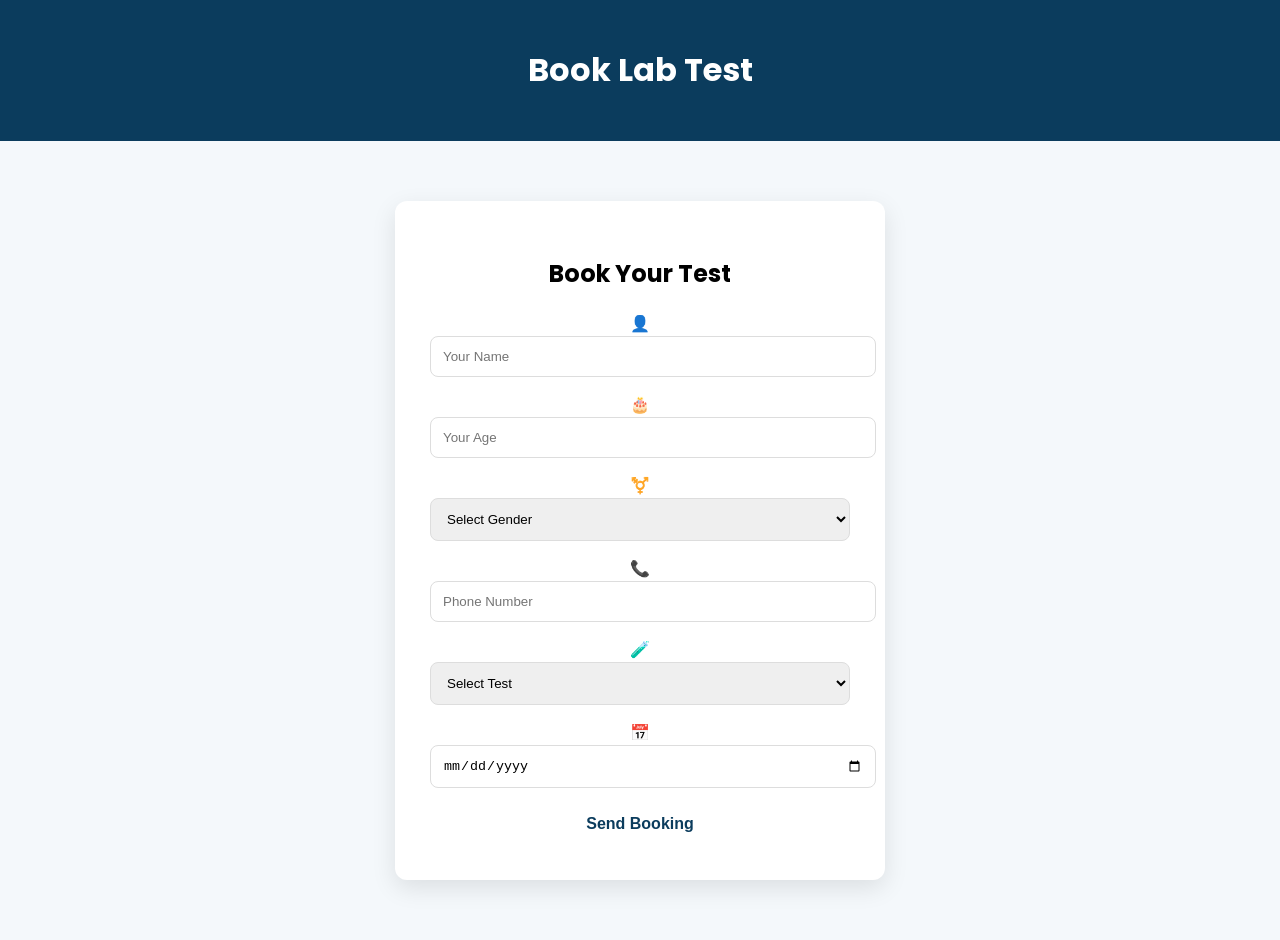
<file: booking.html>
<!DOCTYPE html>
<html lang="en">
<head>

<title>Book Lab Test | SMS LABS</title>

<link href="https://fonts.googleapis.com/css2?family=Poppins:wght@300;400;500;600&display=swap" rel="stylesheet">

<meta name="viewport" content="width=device-width, initial-scale=1.0">

<style>

body{
font-family:'Poppins', sans-serif;
margin:0;
background:#f4f8fb;
text-align:center;
}

header{
background:#0b3c5d;
color:white;
padding:25px;
}

.btn{
background:white;
color:#0b3c5d;
border:none;
padding:12px 25px;
font-size:16px;
border-radius:25px;
cursor:pointer;
font-weight:600;
}

#booking{
padding:60px 20px;
}

.booking-card{
background:white;
max-width:420px;
margin:auto;
padding:35px;
border-radius:12px;
box-shadow:0 8px 25px rgba(0,0,0,0.1);
}

.booking-card input,
.booking-card select{
width:100%;
padding:12px;
margin-bottom:15px;
border-radius:8px;
border:1px solid #ddd;
}

</style>

</head>

<body>

<header>
<h1>Book Lab Test</h1>
</header>

<section id="booking">

<div class="booking-card">

<h2>Book Your Test</h2>

<form onsubmit="sendWhatsApp(); return false;">

<div class="input-group">
<span>👤</span>
<input type="text" id="name" placeholder="Your Name" required>
</div>

<div class="input-group">
<span>🎂</span>
<input type="number" id="age" placeholder="Your Age" required>
</div>

<div class="input-group">
<span>⚧️</span>
<select id="gender" required>
<option value="">Select Gender</option>
<option>Male</option>
<option>Female</option>
<option>Other</option>
</select>
</div>

<div class="input-group">
<span>📞</span>
<input type="tel" id="phone" placeholder="Phone Number" required>
</div>

<div class="input-group">
<span>🧪</span>
<select id="test">
<option>Select Test</option>
<option>Blood Test</option>
<option>ECG Test</option>
<option>X-Ray</option>
<option>Semen Analysis</option>
<option>COVID RT PCR Test</option>
</select>
</div>

<div class="input-group">
<span>📅</span>
<input type="date" id="date" required>
</div>

<button type="submit" class="btn">Send Booking</button>

</form>

</div>

</section>
  
<script>

function sendWhatsApp(){

var name=document.getElementById("name").value;
var age=document.getElementById("age").value;
var gender=document.getElementById("gender").value;
var phone=document.getElementById("phone").value;
var test=document.getElementById("test").value;
var date=document.getElementById("date").value;

var message="SMS LABS Appointment Booking:%0A%0A"
+ "Name: " + name
+ "%0AAge: " + age
+ "%0AGender: " + gender
+ "%0APhone: " + phone
+ "%0ATest: " + test
+ "%0ADate: " + date;

var url="https://wa.me/918778705003?text="+message;

window.open(url,"_blank");

}

</script>
</body>
</html>
</file>
